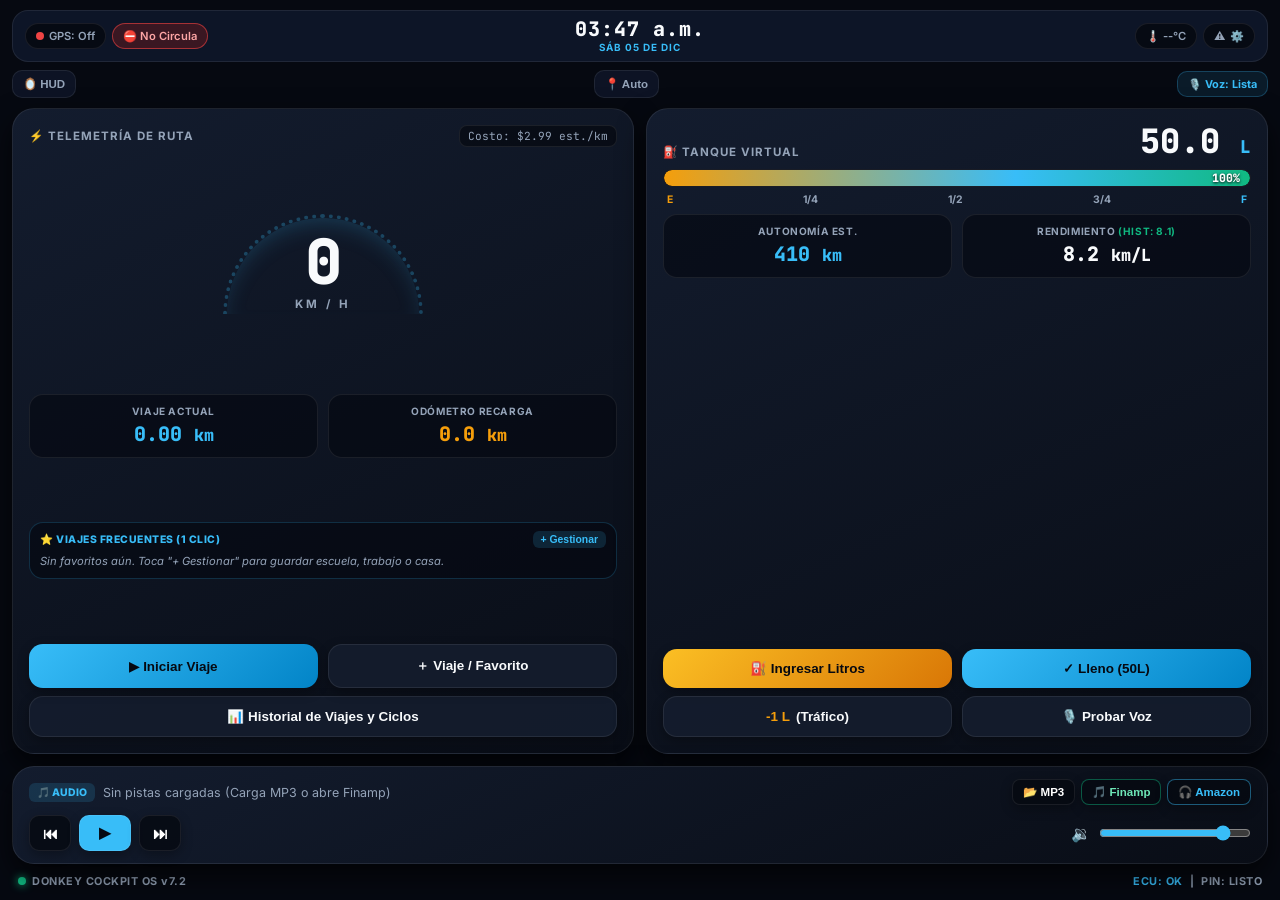
<file: index.html>
<!DOCTYPE html>
<html lang="es">
<head>
    <meta charset="UTF-8">
    <meta name="viewport" content="width=device-width, initial-scale=1.0, maximum-scale=1.0, user-scalable=no">
    <meta name="theme-color" content="#060911">
    <meta name="apple-mobile-web-app-capable" content="yes">
    <meta name="apple-mobile-web-app-status-bar-style" content="black-translucent">
    <title>Platina v7.2 — Donkey Cockpit OS</title>
    <link href="https://fonts.googleapis.com/css2?family=Inter:wght@400;600;700;800&family=JetBrains+Mono:wght@600;700;800&display=swap" rel="stylesheet">
    <link rel="stylesheet" href="css/aero-cobalt.css">
</head>
<body>
    <!-- Cabecera Principal con Fecha/Hora al Centro -->
    <header class="telemetry-header">
        <div class="header-left">
            <div class="pill-badge">
                <div id="gps-dot" class="dot"></div>
                <span id="gps-status">GPS: Off</span>
            </div>
            <div id="hnc-badge" class="pill-badge hnc-ok">🟢 Circula</div>
        </div>

        <div class="header-center">
            <div id="clock-time" class="clock-time">00:00</div>
            <div id="clock-date" class="clock-date">CARGANDO...</div>
        </div>

        <div class="header-right">
            <div id="weather-badge" class="pill-badge" onclick="App.checkWeather(true)" style="cursor:pointer;">🌡️ --°C</div>
            <div class="pill-badge" style="cursor:pointer;" onclick="App.openSettings()">
                <span id="cloud-status">☁️</span> ⚙️
            </div>
        </div>
    </header>

    <!-- Barra de Herramientas Rápidas -->
    <div class="cockpit-utility-bar">
        <button class="util-btn" onclick="App.toggleHudMode()">🪞 HUD</button>
        <button class="util-btn" onclick="App.openParkedCarLocation()">📍 Auto</button>
        <div id="voice-engine-badge" class="util-status">🎙️ Voz: Lista</div>
    </div>

    <!-- Banners -->
    <div id="alert-banner" class="banner">⚠️ ¡NIVEL DE GASOLINA BAJO!</div>
    <div id="refuel-reminder-banner" class="banner">
        <span>⛽ Recordatorio: Hoy planeaste recargar gas</span>
        <button class="btn-amber" style="padding:4px 10px;font-size:0.75rem;" onclick="App.openRefuelModal()">Cargar</button>
    </div>

    <!-- Tablero Principal -->
    <main class="dashboard">
        <!-- Tarjeta 1: Velocímetro y Ruta -->
        <section class="aero-card">
            <div class="card-top-bar">
                <div class="section-tag">⚡ TELEMETRÍA DE RUTA</div>
                <div class="cost-pill">Costo: <span id="cost-per-km">$--</span>/km</div>
            </div>

            <div class="speed-cluster">
                <div id="speed-ring" class="speed-ring-stitch"></div>
                <div class="speed-display-container">
                    <div id="speed-display" class="speed-value">0</div>
                    <div class="speed-unit">KM / H</div>
                </div>
            </div>

            <div class="metrics-row">
                <div class="metric-tile">
                    <div class="metric-label">VIAJE ACTUAL</div>
                    <div class="metric-val highlight-cobalt"><span id="current-trip-km">0.00</span> <small>km</small></div>
                </div>
                <div class="metric-tile">
                    <div class="metric-label">ODÓMETRO RECARGA</div>
                    <div class="metric-val highlight-amber"><span id="refuel-odo-km">0.0</span> <small>km</small></div>
                </div>
            </div>

            <!-- Acceso Rápido a Viajes Frecuentes en 1 Clic -->
            <div class="favorites-quick-bar">
                <div class="fav-bar-header">
                    <span>⭐ VIAJES FRECUENTES (1 CLIC)</span>
                    <button class="fav-manage-btn" onclick="App.openManualTripModal('favorites')">+ Gestionar</button>
                </div>
                <div id="quick-favorites-list" class="fav-chips-scroll">
                    <span class="fav-empty-hint">Sin favoritos aún. Toca "+ Gestionar" para agregar.</span>
                </div>
            </div>

            <div>
                <div class="btn-grid">
                    <button id="btn-gps-toggle" class="btn-cobalt" onclick="App.handleStartStopClick()">▶ Iniciar Viaje</button>
                    <button class="btn-obsidian" onclick="App.openManualTripModal('manual')">＋ Viaje / Favorito</button>
                </div>
                <button id="btn-history" class="btn-obsidian" style="margin-top:8px;width:100%;" onclick="App.openHistoryModal()">
                    📊 Historial de Viajes y Ciclos
                </button>
            </div>
        </section>

        <!-- Tarjeta 2: Tanque Virtual -->
        <section class="aero-card">
            <div>
                <div class="fuel-top-row">
                    <div class="section-tag">⛽ TANQUE VIRTUAL</div>
                    <div class="fuel-big-reading"><span id="fuel-liters">50.0</span> <small class="highlight-cobalt">L</small></div>
                </div>

                <div class="fuel-gauge-track">
                    <div id="fuel-bar" class="fuel-gauge-fill" style="width:100%;"></div>
                    <div class="fuel-pct-badge"><span id="fuel-pct">100</span>%</div>
                </div>
                <div class="fuel-scale-labels">
                    <span style="color:var(--accent-amber);">E</span>
                    <span>1/4</span>
                    <span>1/2</span>
                    <span>3/4</span>
                    <span style="color:var(--cobalt-primary);">F</span>
                </div>

                <div class="metrics-row">
                    <div class="metric-tile">
                        <div class="metric-label">AUTONOMÍA EST.</div>
                        <div class="metric-val highlight-cobalt"><span id="range-km">500</span> <small>km</small></div>
                    </div>
                    <div class="metric-tile" onclick="App.openSettings()" style="cursor:pointer;" title="Toca para calibrar rendimiento">
                        <div class="metric-label">RENDIMIENTO <span id="hist-eff-badge" style="color:var(--accent-emerald);"></span></div>
                        <div class="metric-val"><span id="efficiency-val">10.0</span> <small>km/L</small></div>
                    </div>
                </div>
            </div>

            <div>
                <div class="btn-grid">
                    <button class="btn-amber" onclick="App.openRefuelModal()">⛽ Ingresar Litros</button>
                    <button class="btn-cobalt" onclick="App.fillTankQuick()">✓ Lleno (50L)</button>
                </div>
                <div class="btn-grid" style="margin-top:8px;">
                    <button class="btn-obsidian" onclick="App.adjustTrafficFuel()"><span class="highlight-amber">-1 L</span> (Tráfico)</button>
                    <button class="btn-obsidian" onclick="App.testVoiceAlert()">🎙️ Probar Voz</button>
                </div>
            </div>
        </section>
    </main>

    <!-- DOCK MULTIMEDIA -->
    <section class="media-dock aero-card">
        <div class="media-top-row">
            <div class="media-track-info">
                <span class="media-badge">🎵 AUDIO</span>
                <span id="media-track-title" class="media-title">Sin pistas cargadas (Carga MP3 o abre Finamp)</span>
            </div>
            <div class="media-launchers">
                <input type="file" id="local-music-input" accept="audio/*" multiple style="display:none;" onchange="App.loadLocalMusicFiles(event)">
                <button class="chip-btn" onclick="document.getElementById('local-music-input').click()">📂 MP3</button>
                <button class="chip-btn chip-finamp" onclick="App.launchExternalAudio('finamp')">🎵 Finamp</button>
                <button class="chip-btn chip-amazon" onclick="App.launchExternalAudio('amazon')">🎧 Amazon</button>
            </div>
        </div>
        <div class="media-controls-row">
            <div class="player-btns">
                <button class="ctrl-btn" onclick="App.prevTrack()">⏮</button>
                <button id="btn-play-pause" class="ctrl-btn play-main" onclick="App.togglePlayPause()">▶</button>
                <button class="ctrl-btn" onclick="App.nextTrack()">⏭</button>
            </div>
            <div class="volume-container">
                <span>🔉</span>
                <input type="range" id="media-volume" min="0" max="1" step="0.05" value="0.85" oninput="App.setVolume(this.value)">
            </div>
        </div>
        <audio id="cockpit-audio" preload="metadata"></audio>
    </section>

    <footer class="cockpit-footer">
        <div><span class="dot active" style="display:inline-block;margin-right:6px;"></span>DONKEY COCKPIT OS v7.2</div>
        <div><span style="color:var(--cobalt-primary);">ECU: OK</span> &nbsp;|&nbsp; <span id="footer-parked-status">PIN: LISTO</span></div>
    </footer>

    <!-- MODAL 1: VIAJES FRECUENTES Y VIAJE MANUAL -->
    <div id="manual-trip-modal" class="modal">
        <div class="modal-content">
            <div class="modal-header">
                <div class="modal-title">🗺️ Viajes Frecuentes y Manuales</div>
                <button class="btn-obsidian" style="padding:4px 10px;" onclick="App.closeModal('manual-trip-modal')">✕</button>
            </div>

            <div class="tabs">
                <button id="tab-fav-btn" class="tab-btn active" onclick="App.switchManualModalTab('favorites')">⭐ Frecuentes (<span id="count-favs">0</span>)</button>
                <button id="tab-new-manual-btn" class="tab-btn" onclick="App.switchManualModalTab('manual')">✏️ Ruta Nueva / Crear</button>
            </div>

            <div id="modal-favorites-view">
                <p style="font-size:0.76rem;color:var(--text-secondary);margin-bottom:10px;">
                    Toca un viaje frecuente para registrarlo al instante cuando hayas olvidado activar el GPS:
                </p>
                <div id="modal-favorites-list" class="history-list" style="max-height:42vh;"></div>
                <button class="btn-cobalt" style="width:100%;" onclick="App.switchManualModalTab('manual')">
                    ＋ Crear Nuevo Viaje Frecuente
                </button>
            </div>

            <div id="modal-manual-form-view" style="display:none;">
                <div class="form-group">
                    <label>🏷️ Nombre Corto (Para guardarlo en Favoritos, ej. "Escuela", "Trabajo"):</label>
                    <input type="text" id="manual-fav-name" placeholder="Ej. Ruta Escuela (Ida)">
                </div>
                <div class="form-group">
                    <label>🟢 Punto de Inicio:</label>
                    <input type="text" id="manual-start-input" placeholder="Ej. Casa Tlalnepantla">
                </div>
                <div class="form-group">
                    <label>🔴 Punto de Destino:</label>
                    <input type="text" id="manual-end-input" placeholder="Ej. Colegio / Oficina">
                </div>
                <button id="btn-calc-route" class="btn-obsidian" style="width:100%;margin-bottom:10px;border-color:var(--cobalt-primary);" onclick="App.calculateRouteDistance()">
                    📐 Calcular Kilómetros por Calle
                </button>
                <div class="form-group">
                    <label>Kilómetros del Trayecto (Editable):</label>
                    <input type="number" id="manual-km-input" step="0.1" placeholder="0.0" oninput="App.updateManualPreview()">
                </div>

                <div id="manual-confirm-box" class="confirm-preview-box">
                    <div class="preview-row"><span>Distancia:</span> <strong id="prev-km">0.0 km</strong></div>
                    <div class="preview-row"><span>Consumo estimado:</span> <strong id="prev-fuel" class="highlight-amber">-0.00 L</strong></div>
                    <div class="preview-row"><span>Tanque quedará en:</span> <strong id="prev-remaining" class="highlight-cobalt">50.0 L</strong></div>
                </div>

                <div class="btn-grid" style="margin-top:12px;">
                    <button class="btn-emerald" onclick="App.confirmManualTrip(false)">✅ Solo Registrar</button>
                    <button class="btn-cobalt" onclick="App.confirmManualTrip(true)">⭐ Guardar y Registrar</button>
                </div>
            </div>
        </div>
    </div>

    <!-- MODAL 2: PREGUNTA DIARIA -->
    <div id="daily-question-modal" class="modal">
        <div class="modal-content" style="text-align:center;">
            <div class="section-tag" style="justify-content:center;margin-bottom:8px;">☀️ ASISTENTE DE RUTA</div>
            <h3 style="margin-bottom:8px;color:var(--text-primary);">Buen día, Mario</h3>
            <p style="color:var(--text-secondary);margin-bottom:18px;font-size:0.9rem;">¿Planeas pasar a la gasolinera hoy?</p>
            <div class="btn-grid">
                <button class="btn-cobalt" onclick="App.answerDailyRefuel(true)">Sí, recargaré hoy</button>
                <button class="btn-obsidian" onclick="App.answerDailyRefuel(false)">No por hoy</button>
            </div>
        </div>
    </div>

    <!-- MODAL 3: DETALLE DE RECARGA -->
    <div id="refuel-modal" class="modal">
        <div class="modal-content">
            <div class="modal-header">
                <div class="modal-title">⛽ Detalle de Recarga</div>
                <button class="btn-obsidian" style="padding:4px 10px;" onclick="App.closeModal('refuel-modal')">✕</button>
            </div>
            <div class="metric-tile" style="margin-bottom:12px;display:flex;justify-content:space-between;align-items:center;">
                <span class="metric-label">Ciclo a cerrar:</span>
                <span class="metric-val highlight-amber"><span id="modal-cycle-km">0.0</span> km</span>
            </div>
            <div class="form-group">
                <label>Litros Recargados:</label>
                <input type="number" id="input-refuel-liters" step="0.01" placeholder="Ej. 10.7 o 26.9">
            </div>
            <div class="form-group">
                <label>Monto Pagado $ (Para cálculo de $/km):</label>
                <input type="number" id="input-refuel-cost" step="0.5" placeholder="Ej. 650.00">
            </div>
            <div style="margin-bottom:12px;">
                <input type="file" id="ticket-camera-input" accept="image/*" capture="environment" style="display:none;" onchange="App.handleTicketPhoto(event)">
                <button class="btn-violet" style="width:100%;" onclick="document.getElementById('ticket-camera-input').click()">📷 Escanear Ticket (IA)</button>
                <div id="ticket-status" style="font-size:0.75rem;color:var(--cobalt-primary);margin-top:5px;text-align:center;"></div>
            </div>
            <div class="btn-grid">
                <button class="btn-emerald" onclick="App.confirmRefuel()">✅ Confirmar</button>
                <button class="btn-obsidian" onclick="App.closeModal('refuel-modal')">Cancelar</button>
            </div>
        </div>
    </div>

    <!-- MODAL 4: BITÁCORA -->
    <div id="history-modal" class="modal">
        <div class="modal-content">
            <div class="modal-header">
                <div class="modal-title">📊 Bitácora Platina</div>
                <button class="btn-obsidian" style="padding:4px 10px;" onclick="App.closeModal('history-modal')">Cerrar</button>
            </div>
            <div class="tabs">
                <button id="tab-trips-btn" class="tab-btn active" onclick="App.switchHistoryTab('trips')">🚗 Viajes (<span id="count-trips">0</span>)</button>
                <button id="tab-cycles-btn" class="tab-btn" onclick="App.switchHistoryTab('cycles')">⛽ Recargas (<span id="count-cycles">0</span>)</button>
            </div>
            <div id="history-trips-view" class="history-list"></div>
            <div id="history-cycles-view" class="history-list" style="display:none;"></div>
            <div class="btn-grid">
                <button class="btn-cobalt" onclick="App.exportCSV('trips')">📥 CSV Viajes</button>
                <button class="btn-emerald" onclick="App.exportCSV('cycles')">📥 CSV Recargas</button>
            </div>
        </div>
    </div>

    <!-- MODAL 5: AJUSTES Y CALIBRACIÓN HISTÓRICA -->
    <div id="settings-modal" class="modal">
        <div class="modal-content">
            <div class="modal-header">
                <div class="modal-title">⚙️ Calibración & Cabina v7.2</div>
                <button class="btn-obsidian" style="padding:4px 10px;" onclick="App.closeModal('settings-modal')">✕</button>
            </div>

            <div class="confirm-preview-box" style="margin-bottom:12px;border-color:var(--accent-emerald);">
                <div style="font-size:0.72rem;font-weight:800;color:var(--accent-emerald);">📐 ANÁLISIS HISTÓRICO REAL (FIREBASE)</div>
                <div id="historical-calc-summary" style="font-size:0.78rem;color:var(--text-secondary);line-height:1.4;">
                    Calculando promedio con tus registros...
                </div>
                <button id="btn-apply-hist-eff" class="btn-emerald" style="padding:8px;font-size:0.78rem;margin-top:4px;" onclick="App.applyHistoricalEfficiency()">
                    ✨ Aplicar Rendimiento Real Calculado
                </button>
            </div>

            <div class="btn-grid" style="margin-bottom:10px;">
                <div class="form-group" style="margin:0;">
                    <label>Rendimiento (km/L):</label>
                    <input type="number" id="input-efficiency" step="0.1" value="8.2">
                </div>
                <div class="form-group" style="margin:0;">
                    <label>Litros Actuales:</label>
                    <input type="number" id="input-current-fuel" step="0.1" value="50.0">
                </div>
            </div>
            <div class="btn-grid" style="margin-bottom:10px;">
                <div class="form-group" style="margin:0;">
                    <label>Último Dígito Placa:</label>
                    <select id="input-plate-digit">
                        <option value="5">5 o 6 (Amarillo - Lun)</option>
                        <option value="7">7 u 8 (Rosa - Mar)</option>
                        <option value="3">3 o 4 (Rojo - Mié)</option>
                        <option value="1">1 o 2 (Verde - Jue)</option>
                        <option value="9">9 o 0 (Azul - Vie)</option>
                    </select>
                </div>
                <div class="form-group" style="margin:0;">
                    <label>Holograma:</label>
                    <select id="input-hologram">
                        <option value="1">Holograma 1</option>
                        <option value="2">Holograma 2</option>
                        <option value="0">Holograma 0 / Exento</option>
                    </select>
                </div>
            </div>
            <div class="form-group">
                <label>Voz Neuronal Gemini (Online):</label>
                <select id="input-ai-voice">
                    <option value="Aoede">Aoede (Femenina, Cálida y Moderna)</option>
                    <option value="Puck">Puck (Masculina, Dinámica)</option>
                    <option value="Kore">Kore (Femenina, Ejecutiva)</option>
                    <option value="local">Solo Voz Natural del Teléfono (Offline)</option>
                </select>
            </div>
            <div class="form-group">
                <label>Gemini API Key:</label>
                <input type="password" id="input-gemini-key" placeholder="AIzaSy...">
            </div>
            <div class="form-group">
                <label>URL Stream Navidrome / Finamp (Opcional):</label>
                <input type="text" id="input-stream-url" placeholder="http://192.168.1.X:4533/rest/stream...">
            </div>
            <div class="btn-grid">
                <button class="btn-emerald" onclick="App.saveSettings()">Guardar</button>
                <button class="btn-obsidian" onclick="App.closeModal('settings-modal')">Cerrar</button>
            </div>
            <button class="btn-cobalt" style="width:100%;margin-top:10px;" onclick="App.syncWithFirebase(true)">🔄 Forzar Sync Firebase</button>
        </div>
    </div>

    <script src="js/voice.js"></script>
    <script src="js/app.js"></script>
    <script>
        if ('serviceWorker' in navigator) {
            navigator.serviceWorker.register('./sw.js').catch(() => {});
        }
    </script>
</body>
</html>
</file>
<file: css/aero-cobalt.css>
:root {
    --obsidian-bg: #060911;
    --obsidian-surface: #0f172a;
    --obsidian-card: linear-gradient(155deg, #131c2e 0%, #090d16 100%);
    --cobalt-primary: #38bdf8;
    --cobalt-glow: rgba(56, 189, 248, 0.35);
    --border-subtle: rgba(255, 255, 255, 0.08);
    --text-primary: #f8fafc;
    --text-secondary: #94a3b8;
    --accent-emerald: #10b981;
    --accent-amber: #f59e0b;
    --accent-crimson: #ef4444;
}

* { box-sizing: border-box; margin: 0; padding: 0; user-select: none; -webkit-user-select: none; }

body {
    background-color: var(--obsidian-bg);
    color: var(--text-primary);
    font-family: 'Inter', -apple-system, BlinkMacSystemFont, sans-serif;
    min-height: 100vh; display: flex; flex-direction: column; padding: 10px 12px; overflow-x: hidden;
    transition: transform 0.3s ease;
}

body.hud-mirror { transform: scaleX(-1); background-color: #000000; }

.telemetry-header {
    display: grid; grid-template-columns: 1fr auto 1fr; align-items: center;
    padding: 8px 12px; background: rgba(15, 23, 42, 0.92); border-radius: 16px;
    margin-bottom: 8px; border: 1px solid var(--border-subtle); gap: 6px;
}
.header-left { display: flex; align-items: center; gap: 6px; flex-wrap: wrap; }
.header-right { display: flex; align-items: center; justify-content: flex-end; gap: 6px; flex-wrap: wrap; }
.header-center { text-align: center; padding: 0 6px; }

.clock-time { font-family: 'JetBrains Mono', monospace; font-size: 1.25rem; font-weight: 800; color: var(--text-primary); line-height: 1; letter-spacing: 1px; }
.clock-date { font-size: 0.62rem; font-weight: 700; color: var(--cobalt-primary); letter-spacing: 1px; text-transform: uppercase; margin-top: 2px; }

.pill-badge {
    display: inline-flex; align-items: center; gap: 5px; padding: 5px 10px;
    background: rgba(6, 9, 17, 0.85); border: 1px solid var(--border-subtle);
    border-radius: 999px; font-size: 0.7rem; font-weight: 600; color: var(--text-secondary);
}
.hnc-ok { border-color: rgba(16, 185, 129, 0.4); color: #6ee7b7; }
.hnc-warn { border-color: rgba(239, 68, 68, 0.6); color: #fca5a5; background: rgba(127, 29, 29, 0.4); }

.dot { width: 8px; height: 8px; border-radius: 50%; background-color: var(--accent-crimson); }
.dot.searching { background-color: var(--accent-amber); box-shadow: 0 0 8px var(--accent-amber); }
.dot.active { background-color: var(--accent-emerald); box-shadow: 0 0 8px var(--accent-emerald); }

.cockpit-utility-bar { display: flex; justify-content: space-between; align-items: center; gap: 8px; margin-bottom: 10px; }
.util-btn { background: rgba(15, 23, 42, 0.8); border: 1px solid var(--border-subtle); border-radius: 10px; padding: 6px 10px; font-size: 0.72rem; font-weight: 600; color: var(--text-secondary); box-shadow: none; }
.util-status { font-size: 0.68rem; font-weight: 700; color: var(--cobalt-primary); background: rgba(56, 189, 248, 0.1); padding: 5px 10px; border-radius: 10px; border: 1px solid rgba(56, 189, 248, 0.25); }

.dashboard { display: grid; grid-template-columns: 1fr; gap: 12px; flex: 1; }
@media (min-width: 680px) and (orientation: landscape) { .dashboard { grid-template-columns: 1fr 1fr; } }

.aero-card {
    background: var(--obsidian-card); border-radius: 22px; padding: 16px;
    border: 1px solid var(--border-subtle); box-shadow: 0 12px 28px rgba(0, 0, 0, 0.65);
    display: flex; flex-direction: column; justify-content: space-between; position: relative;
}

.card-top-bar { display: flex; justify-content: space-between; align-items: center; margin-bottom: 4px; }
.section-tag { font-size: 0.72rem; font-weight: 700; color: var(--text-secondary); letter-spacing: 1px; display: flex; align-items: center; gap: 6px; }
.cost-pill { font-family: 'JetBrains Mono', monospace; font-size: 0.7rem; color: var(--text-secondary); background: rgba(6,9,17,0.7); padding: 3px 8px; border-radius: 8px; border: 1px solid var(--border-subtle); }

.speed-cluster { display: flex; justify-content: center; align-items: center; padding: 6px 0 14px 0; position: relative; height: 125px; }
.speed-ring-stitch {
    position: absolute; width: 200px; height: 100px;
    border-top-left-radius: 100px; border-top-right-radius: 100px;
    border: 4px dotted rgba(56, 189, 248, 0.28); border-bottom: none;
    box-shadow: inset 0 12px 25px -10px rgba(56, 189, 248, 0.25);
    z-index: 1;
}
.speed-ring-stitch.gps-live { border-color: rgba(16, 185, 129, 0.55); box-shadow: inset 0 12px 25px -10px rgba(16, 185, 129, 0.35); }
.speed-display-container { position: relative; z-index: 2; display: flex; flex-direction: column; align-items: center; margin-top: 14px; }
.speed-value { font-family: 'JetBrains Mono', monospace; font-size: 3.9rem; font-weight: 800; line-height: 1; color: var(--text-primary); }
.speed-unit { font-size: 0.72rem; font-weight: 700; color: var(--text-secondary); letter-spacing: 3px; margin-top: 4px; }

.metrics-row { display: grid; grid-template-columns: 1fr 1fr; gap: 10px; margin-top: 8px; }
.metric-tile { background: rgba(6, 9, 17, 0.65); border: 1px solid var(--border-subtle); border-radius: 14px; padding: 10px; text-align: center; }
.metric-label { font-size: 0.63rem; font-weight: 700; color: var(--text-secondary); text-transform: uppercase; letter-spacing: 0.6px; }
.metric-val { font-family: 'JetBrains Mono', monospace; font-size: 1.25rem; font-weight: 800; margin-top: 4px; color: var(--text-primary); }
.highlight-cobalt { color: var(--cobalt-primary); }
.highlight-amber { color: var(--accent-amber); }

.favorites-quick-bar {
    margin-top: 10px; background: rgba(6, 9, 17, 0.65); border: 1px solid rgba(56, 189, 248, 0.2);
    border-radius: 14px; padding: 8px 10px;
}
.fav-bar-header {
    display: flex; justify-content: space-between; align-items: center;
    font-size: 0.65rem; font-weight: 800; color: var(--cobalt-primary); letter-spacing: 0.5px; margin-bottom: 6px;
}
.fav-manage-btn {
    background: rgba(56, 189, 248, 0.15); color: var(--cobalt-primary);
    padding: 3px 8px; border-radius: 6px; font-size: 0.65rem; box-shadow: none;
}
.fav-chips-scroll { display: flex; gap: 6px; overflow-x: auto; padding-bottom: 2px; }
.fav-chip {
    background: linear-gradient(135deg, #1e293b, #0f172a); border: 1px solid rgba(56, 189, 248, 0.35);
    color: var(--text-primary); padding: 7px 10px; border-radius: 10px; font-size: 0.74rem;
    white-space: nowrap; flex-shrink: 0; box-shadow: none;
}
.fav-chip span { color: var(--accent-amber); font-family: 'JetBrains Mono', monospace; font-size: 0.7rem; }
.fav-empty-hint { font-size: 0.7rem; color: var(--text-secondary); font-style: italic; }

.fuel-top-row { display: flex; justify-content: space-between; align-items: flex-end; margin-bottom: 10px; }
.fuel-big-reading { font-family: 'JetBrains Mono', monospace; font-size: 2.1rem; font-weight: 800; line-height: 1; }
.fuel-big-reading small { font-size: 1.1rem; }
.fuel-gauge-track { width: 100%; height: 18px; background: rgba(6, 9, 17, 0.95); border-radius: 999px; overflow: hidden; border: 1px solid var(--border-subtle); position: relative; margin-bottom: 6px; }
.fuel-gauge-fill { height: 100%; border-radius: 999px; background: linear-gradient(90deg, #f59e0b 0%, #38bdf8 60%, #10b981 100%); transition: width 0.4s ease; }
.fuel-pct-badge { position: absolute; right: 10px; top: 0; bottom: 0; display: flex; align-items: center; font-family: 'JetBrains Mono', monospace; font-weight: 800; font-size: 0.72rem; color: #fff; text-shadow: 0 1px 3px #000; }
.fuel-scale-labels { display: flex; justify-content: space-between; font-size: 0.65rem; font-weight: 700; color: var(--text-secondary); padding: 0 4px; margin-bottom: 8px; }

.btn-grid { display: grid; grid-template-columns: repeat(2, 1fr); gap: 10px; margin-top: 10px; }
button {
    border: none; border-radius: 14px; padding: 12px 10px; font-size: 0.84rem;
    font-weight: 700; color: #fff; cursor: pointer; display: flex; align-items: center; justify-content: center; gap: 6px;
    box-shadow: 0 4px 12px rgba(0,0,0,0.3); transition: transform 0.1s ease;
}
button:active { transform: scale(0.96); }
.btn-cobalt { background: linear-gradient(135deg, #38bdf8, #0284c7); color: #060911; font-weight: 800; }
.btn-emerald { background: linear-gradient(135deg, #10b981, #059669); }
.btn-amber { background: linear-gradient(135deg, #fbbf24, #d97706); color: #060911; font-weight: 800; }
.btn-crimson { background: linear-gradient(135deg, #ef4444, #dc2626); }
.btn-obsidian { background: rgba(20, 29, 46, 0.9); border: 1px solid var(--border-subtle); color: var(--text-primary); }
.btn-violet { background: linear-gradient(135deg, #8b5cf6, #6d28d9); }

.media-dock { margin-top: 12px; padding: 12px 16px; gap: 10px; }
.media-top-row { display: flex; justify-content: space-between; align-items: center; gap: 8px; flex-wrap: wrap; }
.media-track-info { display: flex; align-items: center; gap: 8px; overflow: hidden; flex: 1; }
.media-badge { font-size: 0.65rem; font-weight: 800; background: rgba(56,189,248,0.15); color: var(--cobalt-primary); padding: 3px 8px; border-radius: 6px; white-space: nowrap; }
.media-title { font-size: 0.78rem; color: var(--text-secondary); white-space: nowrap; overflow: hidden; text-overflow: ellipsis; }
.media-launchers { display: flex; gap: 6px; }
.chip-btn { padding: 5px 10px; font-size: 0.72rem; border-radius: 8px; background: rgba(6,9,17,0.8); border: 1px solid var(--border-subtle); }
.chip-finamp { border-color: rgba(16, 185, 129, 0.45); color: #6ee7b7; }
.chip-amazon { border-color: rgba(56, 189, 248, 0.45); color: var(--cobalt-primary); }

.media-controls-row { display: flex; justify-content: space-between; align-items: center; gap: 14px; }
.player-btns { display: flex; align-items: center; gap: 8px; }
.ctrl-btn { width: 42px; height: 36px; border-radius: 10px; background: rgba(6,9,17,0.8); border: 1px solid var(--border-subtle); padding: 0; font-size: 0.95rem; }
.ctrl-btn.play-main { background: var(--cobalt-primary); color: #060911; width: 52px; font-weight: 800; }
.volume-container { display: flex; align-items: center; gap: 8px; flex: 1; max-width: 180px; }
.volume-container input[type="range"] { width: 100%; accent-color: var(--cobalt-primary); }

.cockpit-footer { display: flex; justify-content: space-between; align-items: center; padding: 10px 6px 2px 6px; font-size: 0.68rem; font-weight: 700; color: var(--text-secondary); letter-spacing: 0.5px; }

.banner { display: none; padding: 10px 14px; border-radius: 12px; font-weight: 700; font-size: 0.82rem; margin-bottom: 10px; align-items: center; justify-content: space-between; }
#alert-banner { background: rgba(239, 68, 68, 0.9); color: #fff; justify-content: center; }
#refuel-reminder-banner { background: rgba(245, 158, 11, 0.18); border: 1px solid rgba(245, 158, 11, 0.5); color: #fde68a; }

.modal { display: none; position: fixed; inset: 0; background: rgba(3, 6, 12, 0.85); backdrop-filter: blur(8px); z-index: 100; padding: 14px; align-items: center; justify-content: center; }
.modal-content { background: #0f172a; padding: 18px; border-radius: 20px; width: 100%; max-width: 460px; border: 1px solid var(--border-subtle); max-height: 92vh; overflow-y: auto; color: var(--text-primary); }
.modal-header { display: flex; justify-content: space-between; align-items: center; margin-bottom: 12px; padding-bottom: 8px; border-bottom: 1px solid var(--border-subtle); }
.modal-title { font-size: 1rem; font-weight: 800; }
.form-group { margin-bottom: 10px; }
.form-group label { display: block; font-size: 0.72rem; font-weight: 600; color: var(--text-secondary); margin-bottom: 4px; }
.form-group input, .form-group select { width: 100%; padding: 10px; border-radius: 10px; border: 1px solid var(--border-subtle); background: #060911; color: #fff; font-size: 0.95rem; user-select: text; -webkit-user-select: text; }

.confirm-preview-box { background: rgba(6, 9, 17, 0.85); border: 1px solid rgba(56, 189, 248, 0.3); border-radius: 12px; padding: 10px 12px; font-size: 0.8rem; display: flex; flex-direction: column; gap: 5px; }
.preview-row { display: flex; justify-content: space-between; align-items: center; }

.tabs { display: grid; grid-template-columns: 1fr 1fr; gap: 6px; background: #060911; padding: 4px; border-radius: 10px; margin-bottom: 12px; }
.tab-btn { padding: 8px; background: transparent; color: var(--text-secondary); border: none; font-weight: 600; cursor: pointer; border-radius: 8px; }
.tab-btn.active { background: var(--cobalt-primary); color: #060911; font-weight: 800; }
.history-list { display: flex; flex-direction: column; gap: 8px; max-height: 45vh; overflow-y: auto; margin-bottom: 12px; }
.log-card { background: rgba(6, 9, 17, 0.8); padding: 10px; border-radius: 12px; border-left: 3px solid var(--cobalt-primary); font-size: 0.78rem; }
.log-header { display: flex; justify-content: space-between; font-weight: 700; margin-bottom: 6px; align-items: center; }
.log-badge { font-family: 'JetBrains Mono', monospace; font-size: 0.72rem; padding: 2px 6px; border-radius: 6px; background: rgba(56,189,248,0.15); color: var(--cobalt-primary); }
</file>
